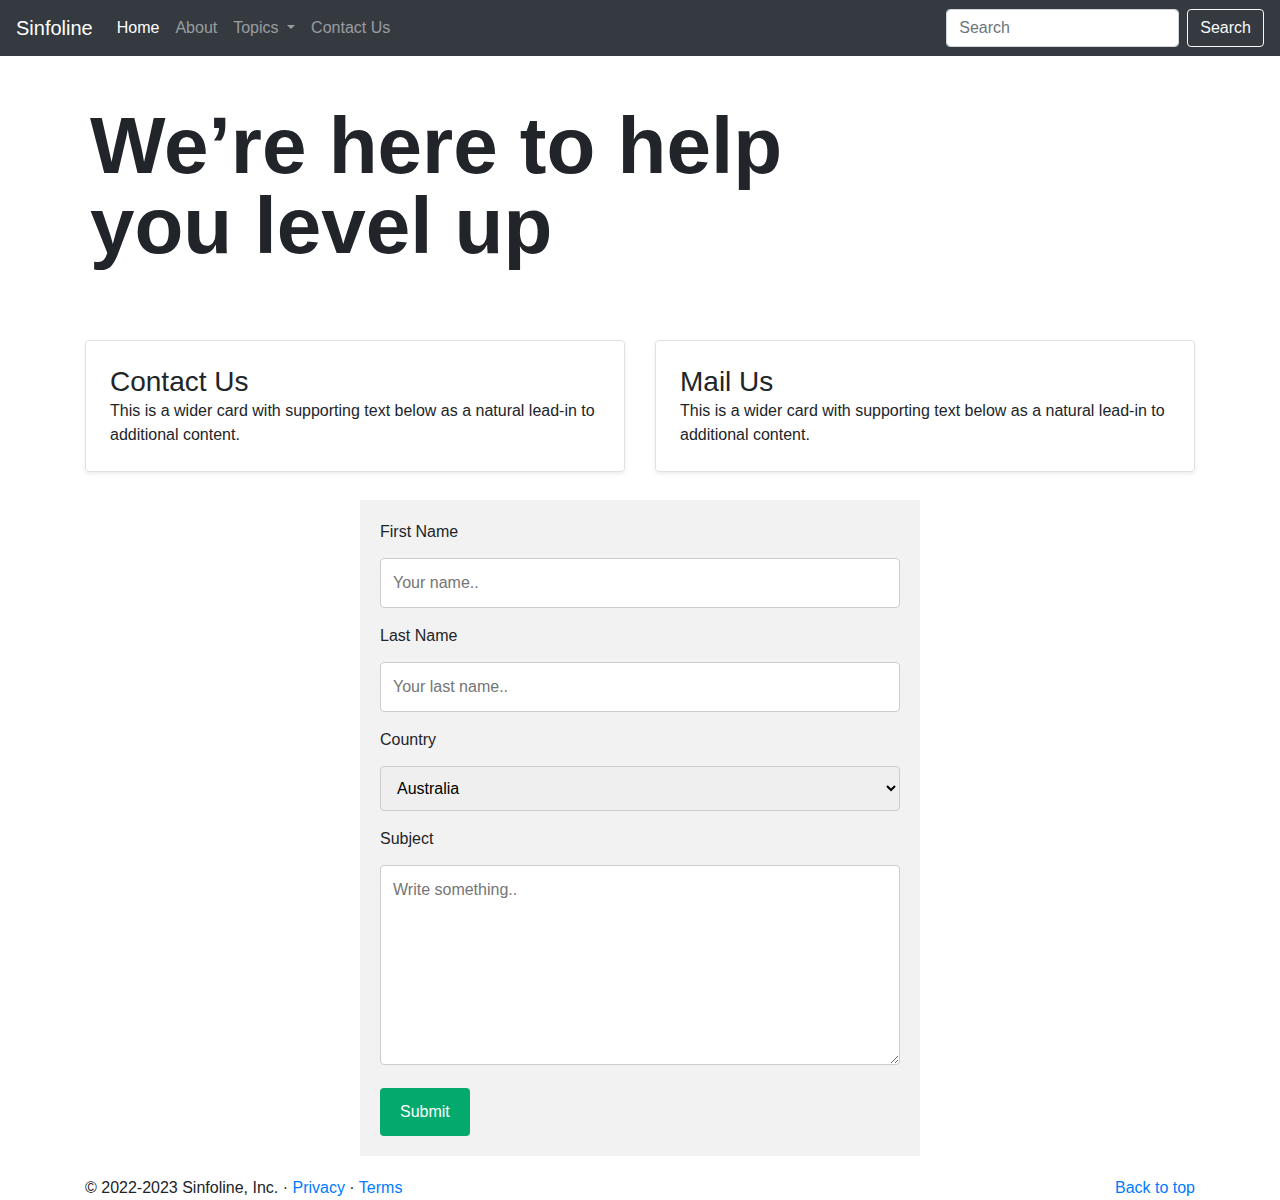
<file: contact.html>
<!doctype html>
<html lang="en">

<head>
    <!-- Required meta tags -->
    <meta charset="utf-8">
    <meta name="viewport" content="width=device-width, initial-scale=1, shrink-to-fit=no">
    <meta name="description" content="Welcome to iCoder. A blog for coding enthusiasts">
    <meta name="viewport" content="width=device-width, initial-scale=1">
    <!-- Bootstrap CSS -->
    <link rel="stylesheet" href="https://stackpath.bootstrapcdn.com/bootstrap/4.4.1/css/bootstrap.min.css"
        integrity="sha384-Vkoo8x4CGsO3+Hhxv8T/Q5PaXtkKtu6ug5TOeNV6gBiFeWPGFN9MuhOf23Q9Ifjh" crossorigin="anonymous">

    <link rel="stylesheet" href="contact.css">

    <title>Sinfoline</title>
</head>

<body>
    <nav class="navbar navbar-expand-lg navbar-dark bg-dark">
        <a class="navbar-brand" href="index.html">Sinfoline</a>
        <button class="navbar-toggler" type="button" data-toggle="collapse" data-target="#navbarSupportedContent"
            aria-controls="navbarSupportedContent" aria-expanded="false" aria-label="Toggle navigation">
            <span class="navbar-toggler-icon"></span>
        </button>

        <div class="collapse navbar-collapse" id="navbarSupportedContent">
            <ul class="navbar-nav mr-auto">
                <li class="nav-item active">
                    <a class="nav-link" href="/">Home <span class="sr-only">(current)</span></a>
                </li>
                <li class="nav-item">
                    <a class="nav-link" href="/about.html">About</a>
                </li>

                <li class="nav-item dropdown">
                    <a class="nav-link dropdown-toggle" href="#" id="navbarDropdown" role="button"
                        data-toggle="dropdown" aria-haspopup="true" aria-expanded="false">
                        Topics
                    </a>
                    <div class="dropdown-menu" aria-labelledby="navbarDropdown">
                        <a class="dropdown-item" href="technology.html">Technology</a>
                        <a class="dropdown-item" href="web development.html">Web Development</a>
                        <div class="dropdown-divider"></div>
                        <a class="dropdown-item" href="#">Support</a>

                    </div>
                </li>
                <li class="nav-item">
                    <a class="nav-link" href="/contact.html">Contact Us</a>
                </li>


            </ul>
            <form class="form-inline my-2 my-lg-0">
                <input class="form-control mr-sm-2" type="search" placeholder="Search" aria-label="Search">
                <button class="btn btn-outline-light my-2 my-sm-0" type="submit">Search</button>
            </form>
            <!-- <div class="mx-2">
                <button class="btn btn-danger" data-toggle="modal" data-target="#loginModal">Login</button>
                <button class="btn btn-danger" data-toggle="modal" data-target="#signupModal">SignUp</button>
            </div> -->
    </nav>
    <div class="headline">
        <p>We’re here to help <br>
            you level up
        <p>
    </div>
    <div class="container my-4">
        <div class="row mb-2">
            <div class="col-md-6">
                <div
                    class="row no-gutters border rounded overflow-hidden flex-md-row mb-4 shadow-sm h-md-250 position-relative">
                    <div class="col p-4 d-flex flex-column position-static">
                        <!-- <strong class="d-inline-block mb-2 text-primary">World</strong> -->
                        <h3 class="mb-0">Contact Us
                        </h3>
                        <!-- <div class="mb-1 text-muted">Nov 12</div> -->
                        <p class="card-text mb-auto">This is a wider card with supporting text below as a natural
                            lead-in to additional content.</p>
                        <!-- <a href="#" class="stretched-link">Continue reading</a> -->
                    </div>
                </div>
            </div>
            <div class="col-md-6">
                <div
                    class="row no-gutters border rounded overflow-hidden flex-md-row mb-4 shadow-sm h-md-250 position-relative">
                    <div class="col p-4 d-flex flex-column position-static">
                        <!-- <strong class="d-inline-block mb-2 text-success">Design</strong> -->
                        <h3 class="mb-0">Mail Us</h3>
                        <!-- <div class="mb-1 text-muted">Nov 11</div> -->
                        <p class="mb-auto">This is a wider card with supporting text below as a natural lead-in to
                            additional content.</p>
                        <!-- <a href="#" class="stretched-link">Continue reading</a> -->
                    </div>
                </div>
            </div>
        </div>
    </div>
    <!DOCTYPE html>
    <html>
    <body>
    
    <div class="container2">
      <form action="/action_page.php">
        <label for="fname">First Name</label>
        <input type="text" id="fname" name="firstname" placeholder="Your name..">
    
        <label for="lname">Last Name</label>
        <input type="text" id="lname" name="lastname" placeholder="Your last name..">
    
        <label for="country">Country</label>
        <select id="country" name="country">
          <option value="australia">Australia</option>
          <option value="canada">Canada</option>
          <option value="usa">USA</option>
        </select>
    
        <label for="subject">Subject</label>
        <textarea id="subject" name="subject" placeholder="Write something.." style="height:200px"></textarea>
    
        <input type="submit" value="Submit">
      </form>
    </div>
    
    </body>
    </html>
    <footer class="container">
        <p class="float-right"><a href="#">Back to top</a></p>
        <p>© 2022-2023 Sinfoline, Inc. · <a href="#">Privacy</a> · <a href="#">Terms</a></p>
      </footer>


      <script src="https://code.jquery.com/jquery-3.4.1.slim.min.js"
        integrity="sha384-J6qa4849blE2+poT4WnyKhv5vZF5SrPo0iEjwBvKU7imGFAV0wwj1yYfoRSJoZ+n"
        crossorigin="anonymous"></script>
    <script src="https://cdn.jsdelivr.net/npm/popper.js@1.16.0/dist/umd/popper.min.js"
        integrity="sha384-Q6E9RHvbIyZFJoft+2mJbHaEWldlvI9IOYy5n3zV9zzTtmI3UksdQRVvoxMfooAo"
        crossorigin="anonymous"></script>
    <script src="https://stackpath.bootstrapcdn.com/bootstrap/4.4.1/js/bootstrap.min.js"
        integrity="sha384-wfSDF2E50Y2D1uUdj0O3uMBJnjuUD4Ih7YwaYd1iqfktj0Uod8GCExl3Og8ifwB6"
        crossorigin="anonymous"></script>
</file>
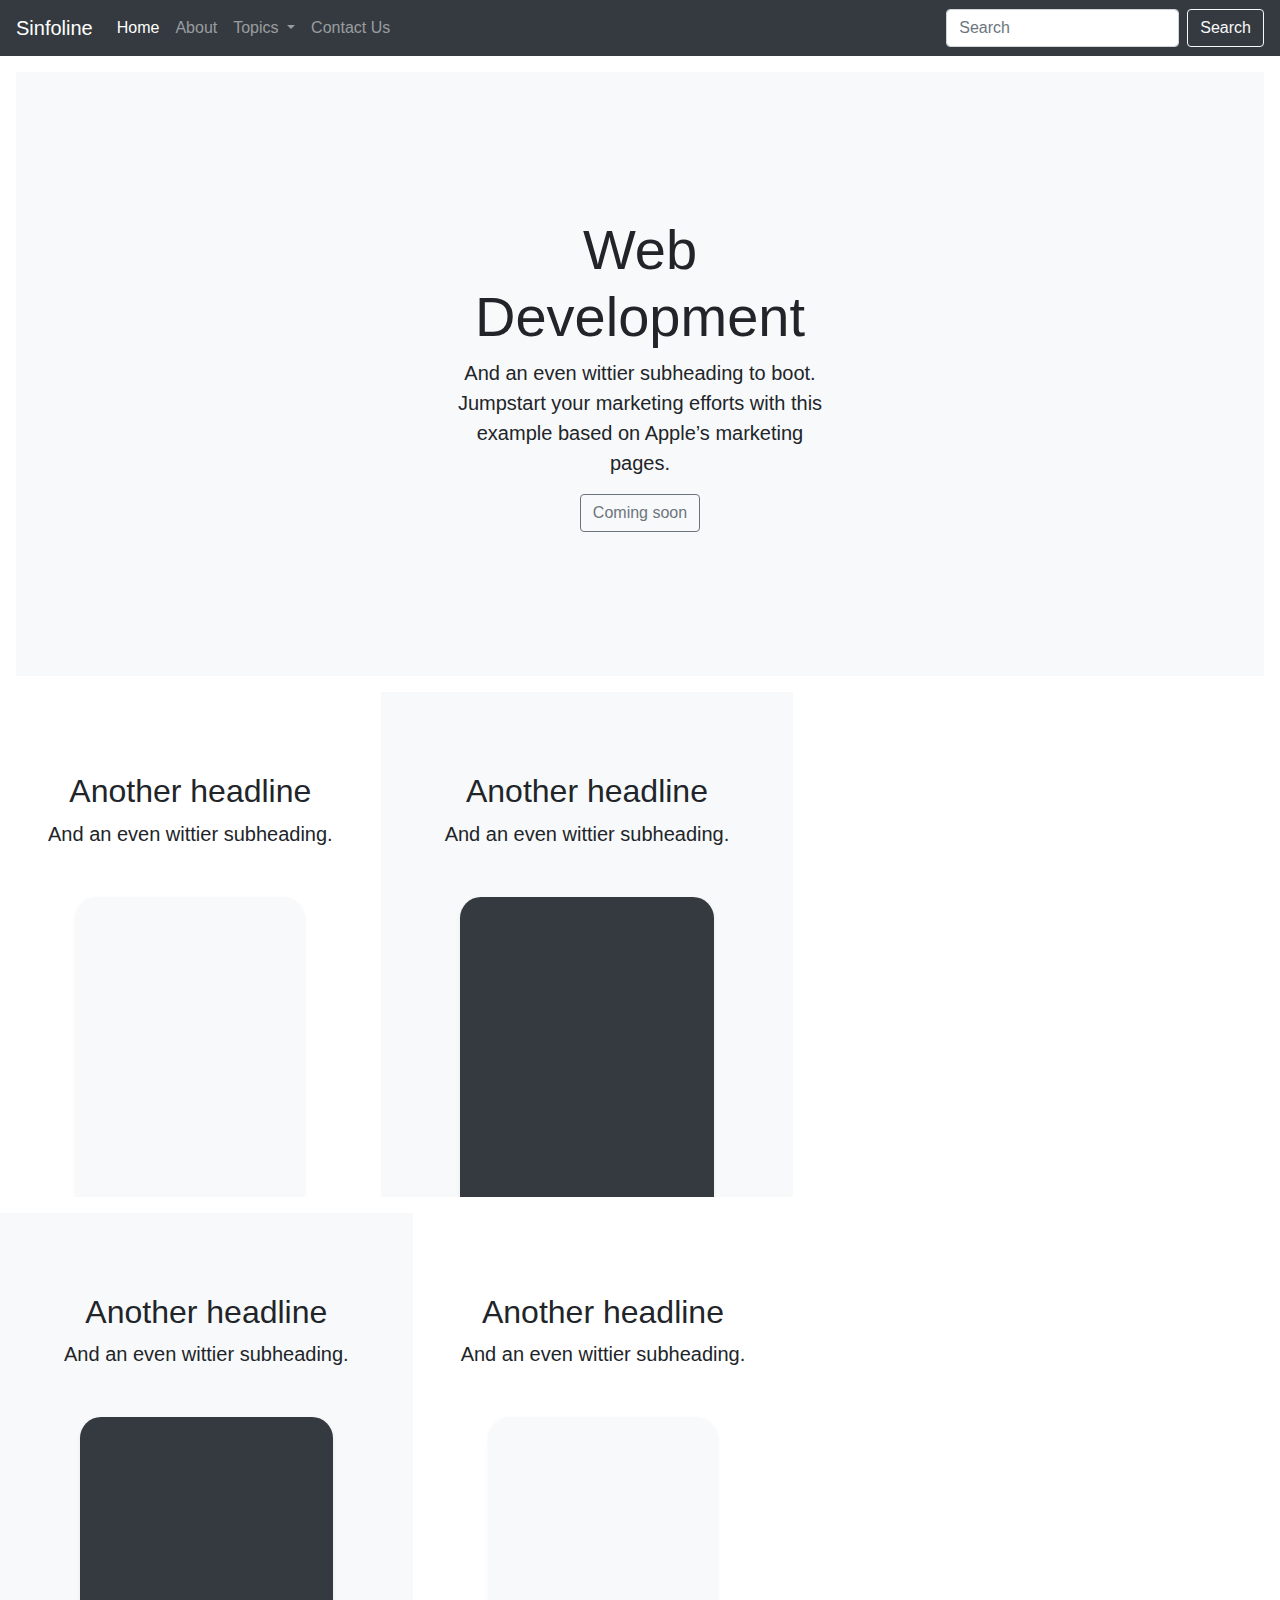
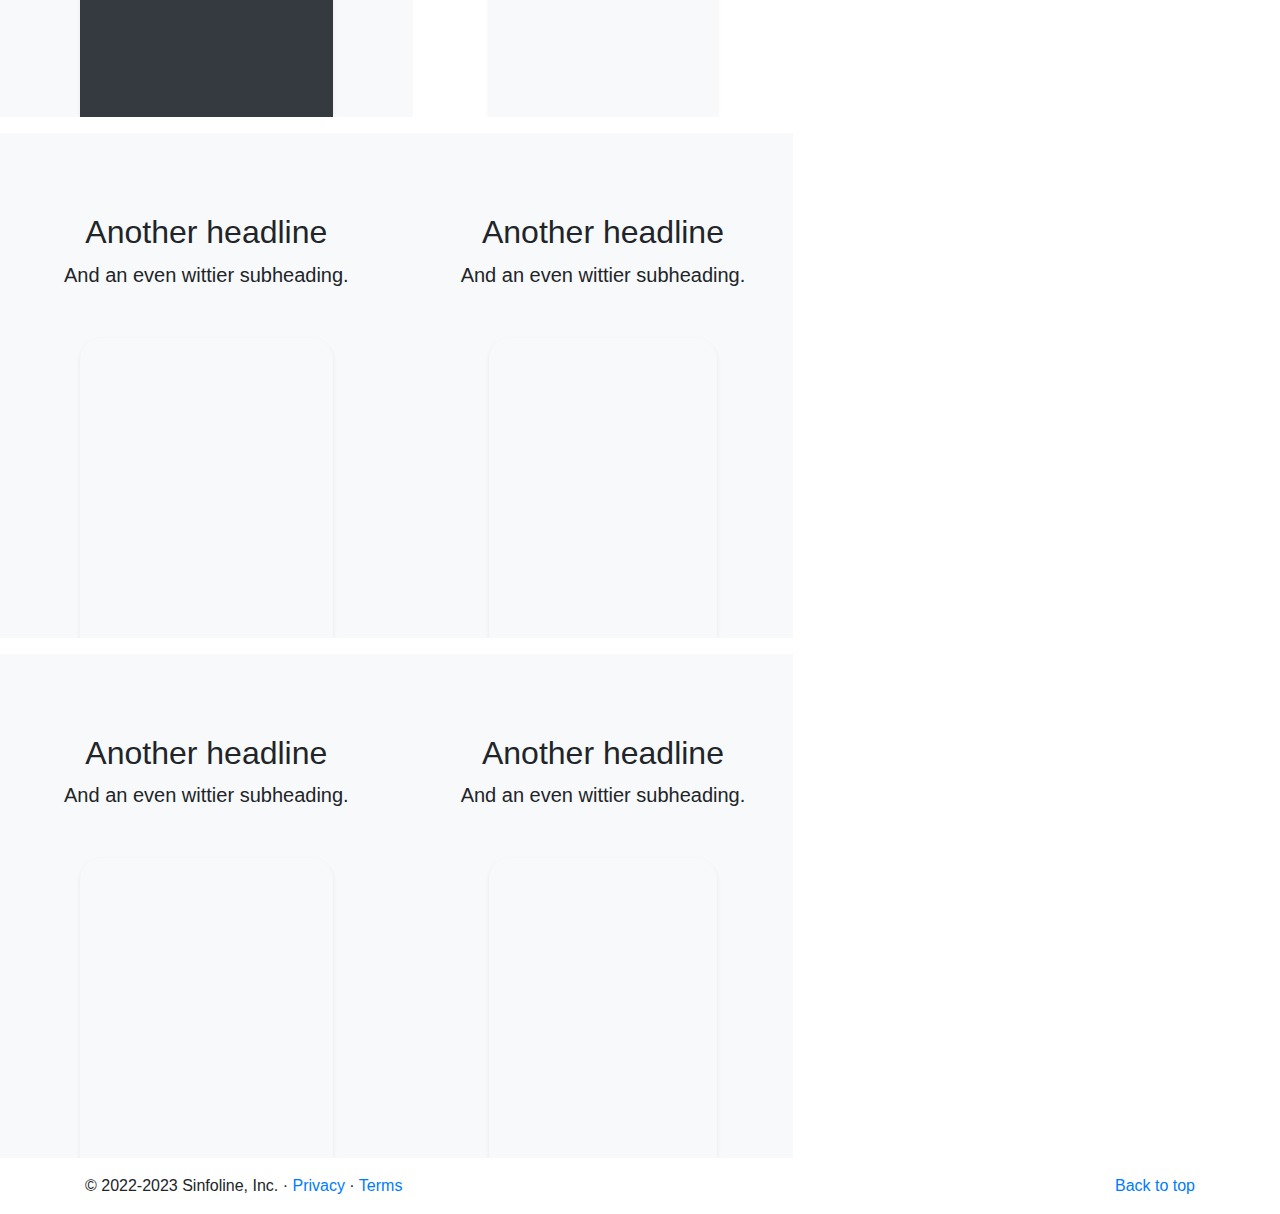
<file: web development.html>
<!doctype html>
<html lang="en">

<head>
    <!-- Required meta tags -->
    <meta charset="utf-8">
    <meta name="viewport" content="width=device-width, initial-scale=1, shrink-to-fit=no">
    <meta name="description" content="Welcome to iCoder. A blog for coding enthusiasts">
    
    <!-- Bootstrap CSS -->
    <link rel="stylesheet" href="https://stackpath.bootstrapcdn.com/bootstrap/4.4.1/css/bootstrap.min.css"
        integrity="sha384-Vkoo8x4CGsO3+Hhxv8T/Q5PaXtkKtu6ug5TOeNV6gBiFeWPGFN9MuhOf23Q9Ifjh" crossorigin="anonymous">

    <title>Sinfoline</title>
</head>

<body>
    <nav class="navbar navbar-expand-lg navbar-dark bg-dark">
        <a class="navbar-brand" href="index.html">Sinfoline</a>
        <button class="navbar-toggler" type="button" data-toggle="collapse" data-target="#navbarSupportedContent"
            aria-controls="navbarSupportedContent" aria-expanded="false" aria-label="Toggle navigation">
            <span class="navbar-toggler-icon"></span>
        </button>

        <div class="collapse navbar-collapse" id="navbarSupportedContent">
            <ul class="navbar-nav mr-auto">
                <li class="nav-item active">
                    <a class="nav-link" href="/">Home <span class="sr-only">(current)</span></a>
                </li>
                <li class="nav-item">
                    <a class="nav-link" href="/about.html">About</a>
                </li>

                <li class="nav-item dropdown">
                    <a class="nav-link dropdown-toggle" href="#" id="navbarDropdown" role="button"
                        data-toggle="dropdown" aria-haspopup="true" aria-expanded="false">
                        Topics
                    </a>
                    <div class="dropdown-menu" aria-labelledby="navbarDropdown">
                        <a class="dropdown-item" href="technology.html">Technology</a>
                        <a class="dropdown-item" href="web development.html">Web Development</a>
                        <div class="dropdown-divider"></div>
                        <a class="dropdown-item" href="#">Support</a>
                      
                    </div>
                </li>
                <li class="nav-item">
                    <a class="nav-link" href="/contact.html">Contact Us</a>
                </li>


            </ul>
            <form class="form-inline my-2 my-lg-0">
                <input class="form-control mr-sm-2" type="search" placeholder="Search" aria-label="Search">
                <button class="btn btn-outline-light my-2 my-sm-0" type="submit">Search</button>
            <!-- </form>
            <div class="mx-2">
                <button class="btn btn-danger" data-toggle="modal" data-target="#loginModal">Login</button>
                <button class="btn btn-danger" data-toggle="modal" data-target="#signupModal">SignUp</button>
            </div> -->
        </div>
    </nav>

    <main>
        <div class="position-relative overflow-hidden p-3 p-md-5 m-md-3 text-center bg-light">
          <div class="col-md-5 p-lg-5 mx-auto my-5">
            <h1 class="display-4 fw-normal">Web Development</h1>
            <p class="lead fw-normal">And an even wittier subheading to boot. Jumpstart your marketing efforts with this example based on Apple’s marketing pages.</p>
            <a class="btn btn-outline-secondary" href="#">Coming soon</a>
          </div>
          <div class="product-device shadow-sm d-none d-md-block"></div>
          <div class="product-device product-device-2 shadow-sm d-none d-md-block"></div>
        </div>
      
        <div class="d-md-flex flex-md-equal w-100 my-md-3 ps-md-3">
          <div class="text-bg-dark me-md-3 pt-3 px-3 pt-md-5 px-md-5 text-center overflow-hidden">
            <div class="my-3 py-3">
              <h2 class="display-5">Another headline</h2>
              <p class="lead">And an even wittier subheading.</p>
            </div>
            <div class="bg-light shadow-sm mx-auto" style="width: 80%; height: 300px; border-radius: 21px 21px 0 0;"></div>
          </div>
          <div class="bg-light me-md-3 pt-3 px-3 pt-md-5 px-md-5 text-center overflow-hidden">
            <div class="my-3 p-3">
              <h2 class="display-5">Another headline</h2>
              <p class="lead">And an even wittier subheading.</p>
            </div>
            <div class="bg-dark shadow-sm mx-auto" style="width: 80%; height: 300px; border-radius: 21px 21px 0 0;"></div>
          </div>
        </div>
      
        <div class="d-md-flex flex-md-equal w-100 my-md-3 ps-md-3">
          <div class="bg-light me-md-3 pt-3 px-3 pt-md-5 px-md-5 text-center overflow-hidden">
            <div class="my-3 p-3">
              <h2 class="display-5">Another headline</h2>
              <p class="lead">And an even wittier subheading.</p>
            </div>
            <div class="bg-dark shadow-sm mx-auto" style="width: 80%; height: 300px; border-radius: 21px 21px 0 0;"></div>
          </div>
          <div class="text-bg-primary me-md-3 pt-3 px-3 pt-md-5 px-md-5 text-center overflow-hidden">
            <div class="my-3 py-3">
              <h2 class="display-5">Another headline</h2>
              <p class="lead">And an even wittier subheading.</p>
            </div>
            <div class="bg-light shadow-sm mx-auto" style="width: 80%; height: 300px; border-radius: 21px 21px 0 0;"></div>
          </div>
        </div>
      
        <div class="d-md-flex flex-md-equal w-100 my-md-3 ps-md-3">
          <div class="bg-light me-md-3 pt-3 px-3 pt-md-5 px-md-5 text-center overflow-hidden">
            <div class="my-3 p-3">
              <h2 class="display-5">Another headline</h2>
              <p class="lead">And an even wittier subheading.</p>
            </div>
            <div class="bg-body shadow-sm mx-auto" style="width: 80%; height: 300px; border-radius: 21px 21px 0 0;"></div>
          </div>
          <div class="bg-light me-md-3 pt-3 px-3 pt-md-5 px-md-5 text-center overflow-hidden">
            <div class="my-3 py-3">
              <h2 class="display-5">Another headline</h2>
              <p class="lead">And an even wittier subheading.</p>
            </div>
            <div class="bg-body shadow-sm mx-auto" style="width: 80%; height: 300px; border-radius: 21px 21px 0 0;"></div>
          </div>
        </div>
      
        <div class="d-md-flex flex-md-equal w-100 my-md-3 ps-md-3">
          <div class="bg-light me-md-3 pt-3 px-3 pt-md-5 px-md-5 text-center overflow-hidden">
            <div class="my-3 p-3">
              <h2 class="display-5">Another headline</h2>
              <p class="lead">And an even wittier subheading.</p>
            </div>
            <div class="bg-body shadow-sm mx-auto" style="width: 80%; height: 300px; border-radius: 21px 21px 0 0;"></div>
          </div>
          <div class="bg-light me-md-3 pt-3 px-3 pt-md-5 px-md-5 text-center overflow-hidden">
            <div class="my-3 py-3">
              <h2 class="display-5">Another headline</h2>
              <p class="lead">And an even wittier subheading.</p>
            </div>
            <div class="bg-body shadow-sm mx-auto" style="width: 80%; height: 300px; border-radius: 21px 21px 0 0;"></div>
          </div>
        </div>
      </main>
      <footer class="container">
        <p class="float-right"><a href="#">Back to top</a></p>
        <p>© 2022-2023 Sinfoline, Inc. · <a href="#">Privacy</a> · <a href="#">Terms</a></p>
      </footer>






    <script src="https://code.jquery.com/jquery-3.4.1.slim.min.js"
        integrity="sha384-J6qa4849blE2+poT4WnyKhv5vZF5SrPo0iEjwBvKU7imGFAV0wwj1yYfoRSJoZ+n"
        crossorigin="anonymous"></script>
    <script src="https://cdn.jsdelivr.net/npm/popper.js@1.16.0/dist/umd/popper.min.js"
        integrity="sha384-Q6E9RHvbIyZFJoft+2mJbHaEWldlvI9IOYy5n3zV9zzTtmI3UksdQRVvoxMfooAo"
        crossorigin="anonymous"></script>
    <script src="https://stackpath.bootstrapcdn.com/bootstrap/4.4.1/js/bootstrap.min.js"
        integrity="sha384-wfSDF2E50Y2D1uUdj0O3uMBJnjuUD4Ih7YwaYd1iqfktj0Uod8GCExl3Og8ifwB6"
        crossorigin="anonymous"></script>
</file>
<file: contact.css>
.headline{
    position: relative;
    left: 90px;
    top: 50px;
    font-size: 80px;
    font-weight: 600;
    line-height: 1;
}
.container{
    position: relative;
    top: 100px;
}
.container2{
    position: relative;
    top: 80px;
    width: 35rem;
    left: 360px;
   
}
body {font-family: Arial, Helvetica, sans-serif;}
* {box-sizing: border-box;}

input[type=text], select, textarea {
  width: 100%;
  padding: 12px;
  border: 1px solid #ccc;
  border-radius: 4px;
  box-sizing: border-box;
  margin-top: 6px;
  margin-bottom: 16px;
  resize: vertical;
}

input[type=submit] {
  background-color: #04AA6D;
  color: white;
  padding: 12px 20px;
  border: none;
  border-radius: 4px;
  cursor: pointer;
}

input[type=submit]:hover {
  background-color: #45a049;
}

.container2 {
  border-radius: 1px;
  background-color: #f2f2f2;
  padding: 20px;
  
}
body, html {
    height: 90%;
  }
  
  * {
    box-sizing: border-box;
  }
.bg-text {
    /* The image used */
    background-image: url("laptop_3-wallpaper-1366x768.jpg");
  
    /* Add the blur effect */
    /* filter: blur(6px); */
    /* -webkit-filter: blur(6px); */
  
    /* Full height */
    height: 100%;
    font-size: 50px;
    
  
    /* Center and scale the image nicely */
    background-position: center;
    /* background-repeat: no-repeat; */
    background-size: cover;
  }
  
  /* Position text in the middle of the page/image */
  .bg-text {
    /* background-color: rgb(0,0,0); Fallback color */
    /* background-color: rgba(0,0,0, 0.4); Black w/opacity/see-through */
    color: white;
    font-weight: bold;
    /* border: 3px solid #f1f1f1; */
    position: relative;
    top: 50%;
    left: 50%;
    transform: translate(-50%, -50%);
    z-index: 2;
    width: 100%;
    padding: 20px;
    text-align: center;
  }
</file>
